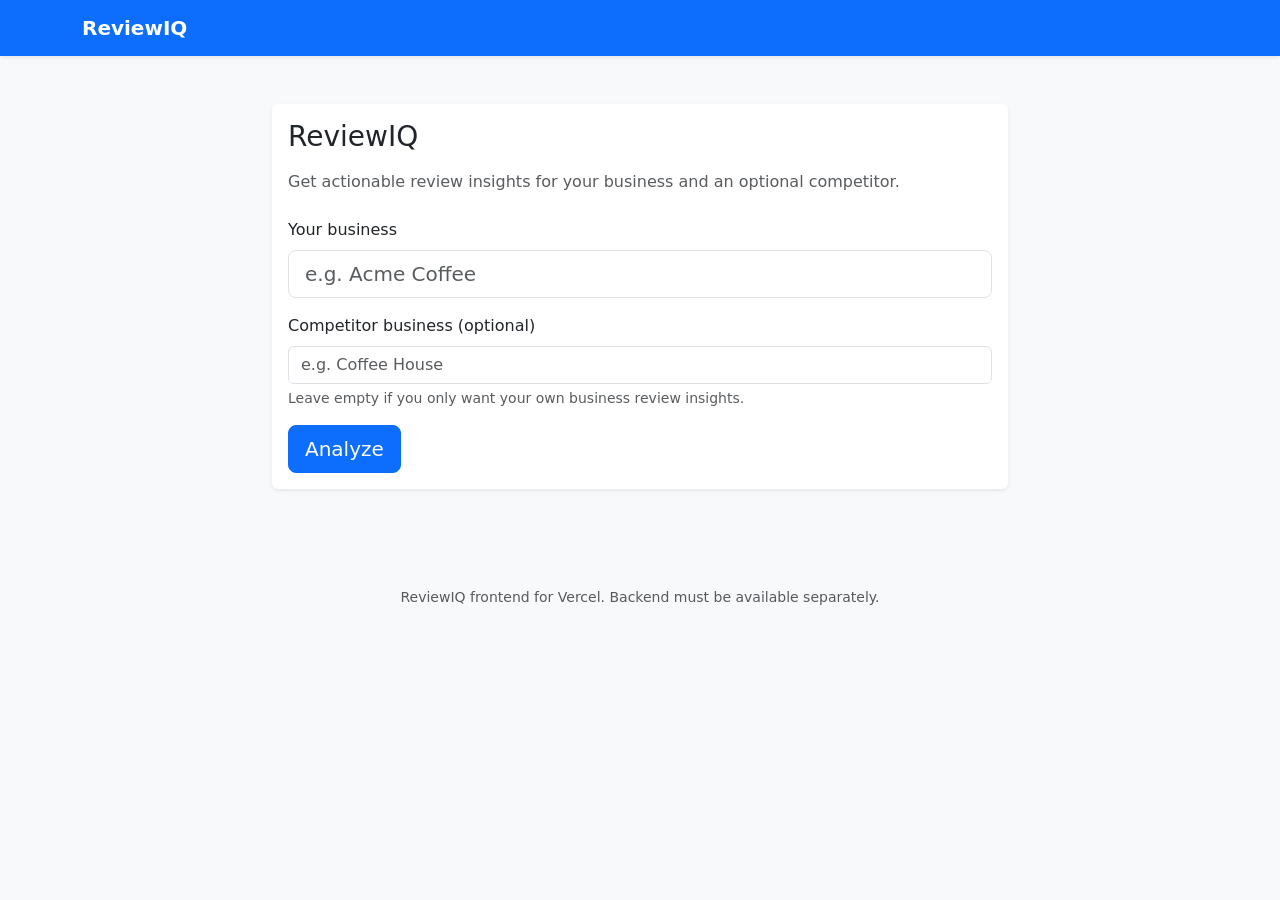
<file: frontend/index.html>
<!DOCTYPE html>
<html lang="en">
<head>
    <meta charset="UTF-8">
    <meta name="viewport" content="width=device-width, initial-scale=1.0">
    <title>ReviewIQ</title>
    <link href="https://cdn.jsdelivr.net/npm/bootstrap@5.3.0/dist/css/bootstrap.min.css" rel="stylesheet">
    <link rel="stylesheet" href="style.css">
</head>
<body class="bg-light">
    <nav class="navbar navbar-expand-lg navbar-dark bg-primary shadow-sm">
        <div class="container">
            <a class="navbar-brand" href="#">ReviewIQ</a>
        </div>
    </nav>

    <main class="container py-5">
        <div class="row justify-content-center">
            <div class="col-lg-8">
                <div class="card shadow-sm mb-4">
                    <div class="card-body">
                        <h1 class="h3 mb-3">ReviewIQ</h1>
                        <p class="text-muted mb-4">Get actionable review insights for your business and an optional competitor.</p>
                        <form id="analyzeForm">
                            <div class="mb-3">
                                <label for="businessName" class="form-label">Your business</label>
                                <input type="text" class="form-control form-control-lg" id="businessName" name="business_name" placeholder="e.g. Acme Coffee" required>
                            </div>
                            <div class="mb-3">
                                <label for="competitorBusiness" class="form-label">Competitor business (optional)</label>
                                <input type="text" class="form-control" id="competitorBusiness" name="competitor_business" placeholder="e.g. Coffee House">
                                <div class="form-text">Leave empty if you only want your own business review insights.</div>
                            </div>
                            <button type="submit" class="btn btn-primary btn-lg">Analyze</button>
                            <div id="formMessage" class="mt-3 text-danger d-none"></div>
                        </form>
                    </div>
                </div>

                <div id="results" class="d-none">
                    <div class="card shadow-sm mb-4">
                        <div class="card-body">
                            <h2 class="h5 mb-3">Insights</h2>
                            <div class="row gy-3">
                                <div class="col-md-4">
                                    <div class="info-card p-3 rounded">
                                        <div class="small text-muted">Overall Sentiment</div>
                                        <div id="sentimentScore" class="display-6 fw-bold"></div>
                                        <div id="sentimentLabel" class="badge bg-success"></div>
                                    </div>
                                </div>
                                <div class="col-md-4">
                                    <div class="info-card p-3 rounded">
                                        <div class="small text-muted">Google overall rating</div>
                                        <div id="placeRating" class="display-6 fw-bold"></div>
                                        <div id="reviewRating" class="small text-muted"></div>
                                    </div>
                                </div>
                                <div class="col-md-4">
                                    <div class="info-card p-3 rounded">
                                        <div class="small text-muted">What to Fix</div>
                                        <div id="fixTopics" class="mt-2"></div>
                                    </div>
                                </div>
                            </div>
                        </div>
                    </div>

                    <div class="row gy-4">
                        <div class="col-lg-6">
                            <div class="card shadow-sm">
                                <div class="card-body">
                                    <h3 class="h6 mb-3">Your business</h3>
                                    <div id="ownStats"></div>
                                </div>
                            </div>
                        </div>
                        <div class="col-lg-6">
                            <div class="card shadow-sm">
                                <div class="card-body">
                                    <h3 class="h6 mb-3">Competitor comparison</h3>
                                    <div id="competitorStats"></div>
                                </div>
                            </div>
                        </div>
                    </div>

                    <div class="row gy-4 mt-4">
                        <div class="col-lg-6">
                            <div class="card shadow-sm h-100">
                                <div class="card-body">
                                    <h3 class="h6 mb-1">What to Reply To</h3>
                                    <p class="small text-muted">Suggested responses for your most recent reviews.</p>
                                    <div id="replyRecommendations"></div>
                                </div>
                            </div>
                        </div>
                        <div class="col-lg-6">
                            <div class="card shadow-sm h-100">
                                <div class="card-body">
                                    <h3 class="h6 mb-3">Suggestions to Improve & Get More Positive Reviews</h3>
                                    <div id="businessSuggestions"></div>
                                </div>
                            </div>
                        </div>
                    </div>

                    <div class="card shadow-sm mt-4">
                        <div class="card-body">
                            <h3 class="h6 mb-3">Recent reviews</h3>
                            <div id="reviewList" class="row gy-3"></div>
                        </div>
                    </div>
                </div>
            </div>
        </div>
    </main>

    <footer class="text-center text-muted py-4">
        <small>ReviewIQ frontend for Vercel. Backend must be available separately.</small>
    </footer>

    <script src="app.js"></script>
</body>
</html>
</file>
<file: frontend/style.css>
:root {
  --bg-soft: #f8f9fa;
  --card-border: #e9ecef;
}

body {
  background: var(--bg-soft);
  color: #212529;
}

.navbar-brand {
  font-weight: 700;
}

.info-card {
  background: white;
  border: 1px solid var(--card-border);
  min-height: 140px;
}

.info-card .display-6 {
  font-size: 2.5rem;
}

.card {
  border: 0;
}

#reviewList .review-card {
  border: 1px solid var(--card-border);
}

.review-badge {
  font-size: 0.8rem;
}
</file>
